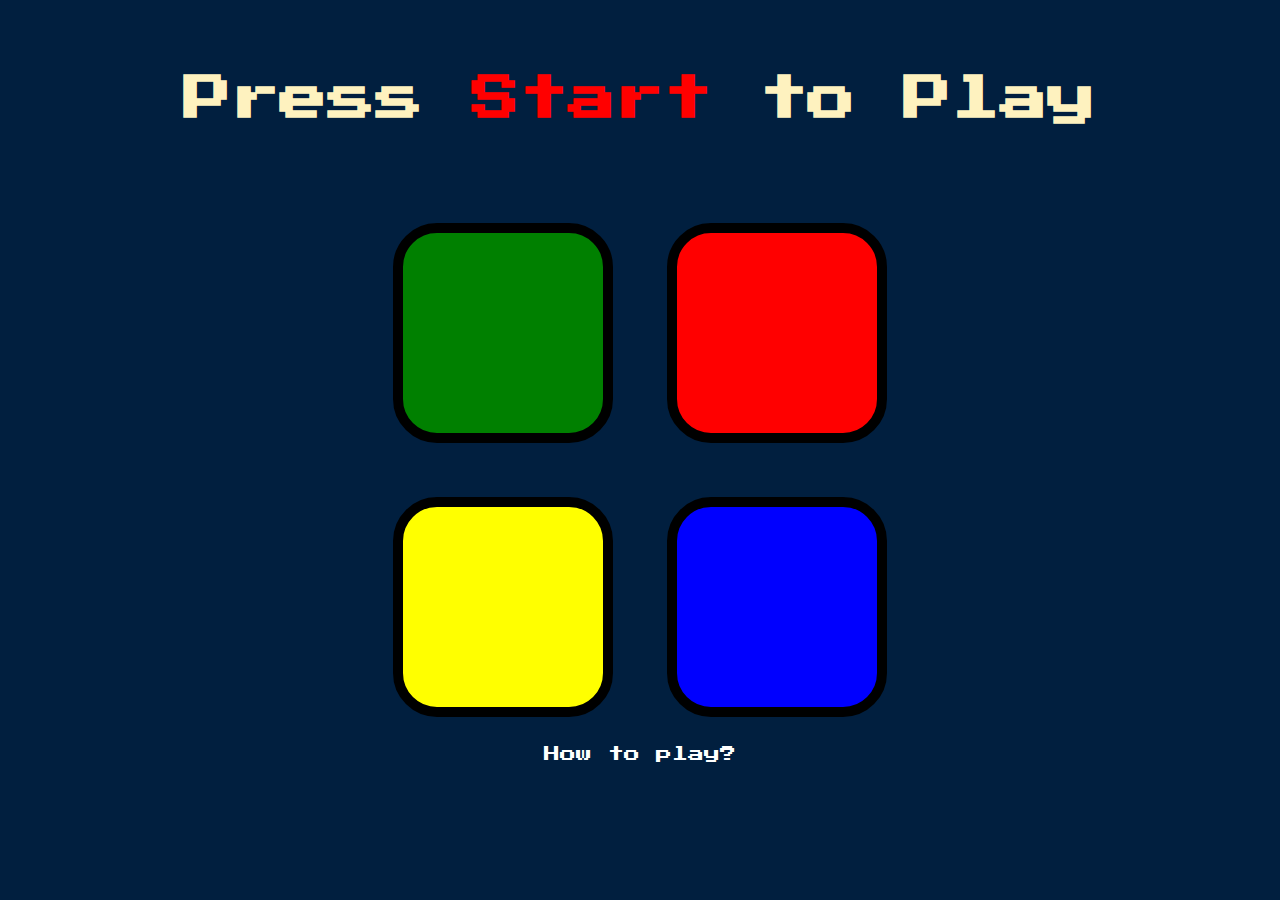
<file: index.html>
<!DOCTYPE html>
<html lang="en">
<head>
    <meta charset="UTF-8">
    <meta name="viewport" content="width=device-width, initial-scale=1.0">
    <title>Simon</title>

    <!-- google font -->
    <link href="https://fonts.googleapis.com/css?family=Press+Start+2P" rel="stylesheet">

    <!-- css -->
    <link rel="stylesheet" href="styles.css">

</head>
<body>
    
    <div class="header">
        <h1 id="level-title">
            Press 
            <div class="start-button" onclick="gameStart()">
                Start
            </div> 
            to Play
        </h1>
    </div>

    <div class="container">
        <div class="row">
            <div type="button" id="green" class="btn green"></div>
            <div type="button" id="red" class="btn red"></div>
        </div>
        <div class="row">
            <div type="button" id="yellow" class="btn yellow"></div>
            <div type="button" id="blue" class="btn blue"></div>
        </div>
    </div>

    <a class="how-to-play" href="howtoplay.html">How to play?</a>

    <script src="https://ajax.googleapis.com/ajax/libs/jquery/3.7.0/jquery.min.js"></script>
    <script src="app.js"></script>
</body>
</html>
</file>
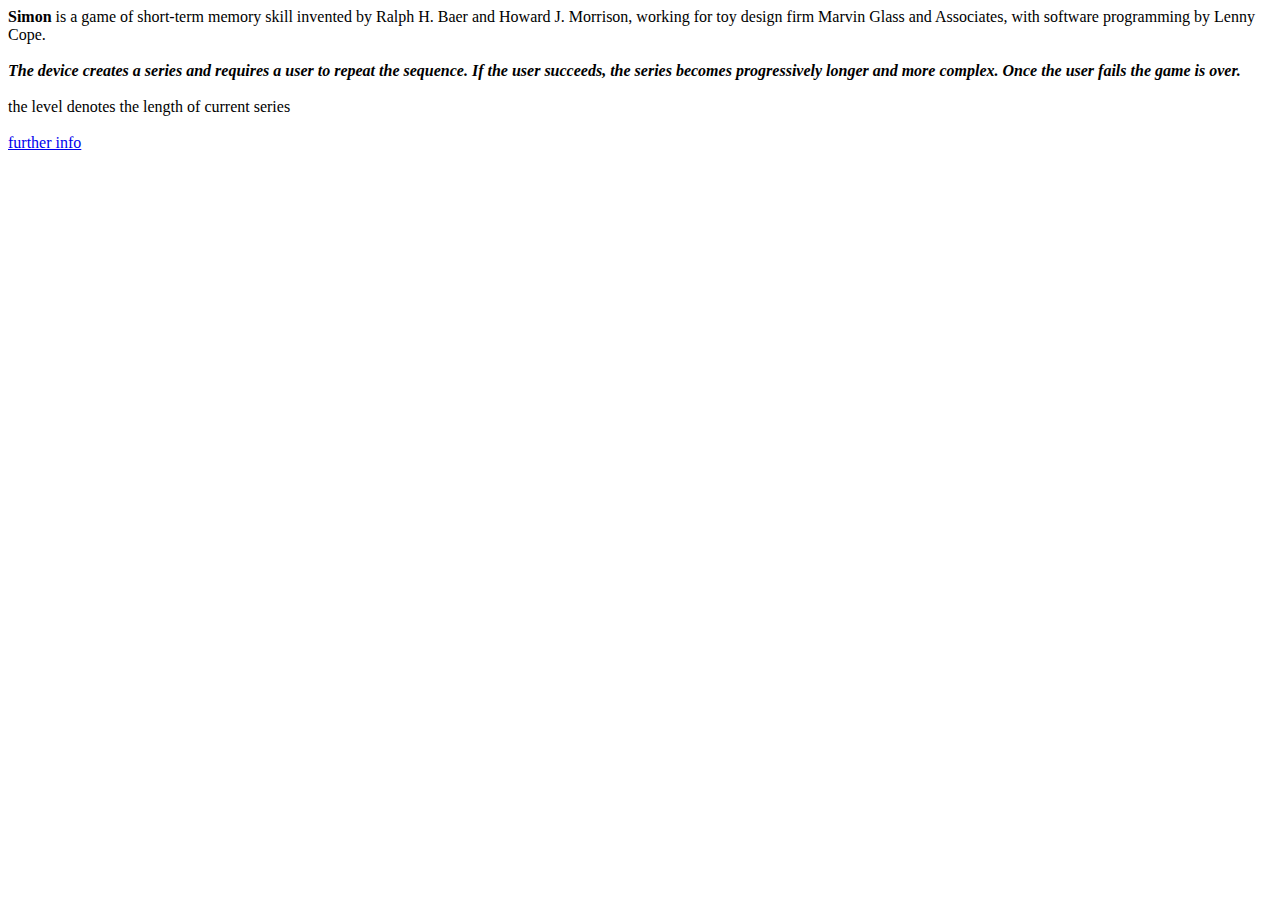
<file: howtoplay.html>
<!DOCTYPE html>
<html lang="en">

<head>
    <meta charset="UTF-8">
    <meta name="viewport" content="width=device-width, initial-scale=1.0">
    <title>Document</title>
</head>

<body>
    <strong>Simon</strong> is a game of short-term memory skill invented by Ralph H. Baer and Howard J. Morrison, working for toy design firm Marvin Glass and Associates, with software programming by Lenny Cope.
    <br><br>
    <strong>
        <em>
            The device creates a series and requires a user to repeat the sequence. If the user succeeds, the series becomes progressively longer and more complex. Once the user fails the game is over.
        </em>
    </strong>
    <br><br>
    the level denotes the length of current series
    <br><br>
    <a href="https://en.wikipedia.org/wiki/Simon_(game)">further info</a>
</body>

</html>
</file>
<file: styles.css>
body {
  text-align: center;
  background-color: #011F3F;
}


#level-title {
  font-family: 'Press Start 2P', cursive;
  font-size: 3rem;
  margin:  5%;
  color: #FEF2BF;
  line-height: 1.5;
}

.start-button{
  display: inline-block;
  color: red;
}

.start-button:hover{
  cursor: pointer;
}

.container {
  display: block;
  width: 50%;
  margin: auto;
}

.btn {
  margin: 25px;
  display: inline-block;
  height: 200px;
  width: 200px;
  border: 10px solid black;
  border-radius: 20%;
}

.game-over {
  background-color: red;
  opacity: 0.8;
}

.red {
  background-color: red;
}

.green {
  background-color: green;
}

.blue {
  background-color: blue;
}

.yellow {
  background-color: yellow;
}

.pressed {
  box-shadow: 0 0 20px white;
  background-color: grey;
}

.how-to-play{
  text-decoration: none;
  color: white;
  font-family: 'Press Start 2P', cursive;
}

@media(max-width: 992px){
  #level-title{
    font-size: 2rem;
  }
  .container {
    display: inline-block;
    /* background-color: aqua; */
    width: 100%;
    margin: 20% auto;
  }
  .btn {
    display: inline-block;
    height: 100px;
    width: 100px;
    border: 10px solid black;
    border-radius: 20%;
  }
  .header{
    min-height: 150px;
  }
  
}
</file>
